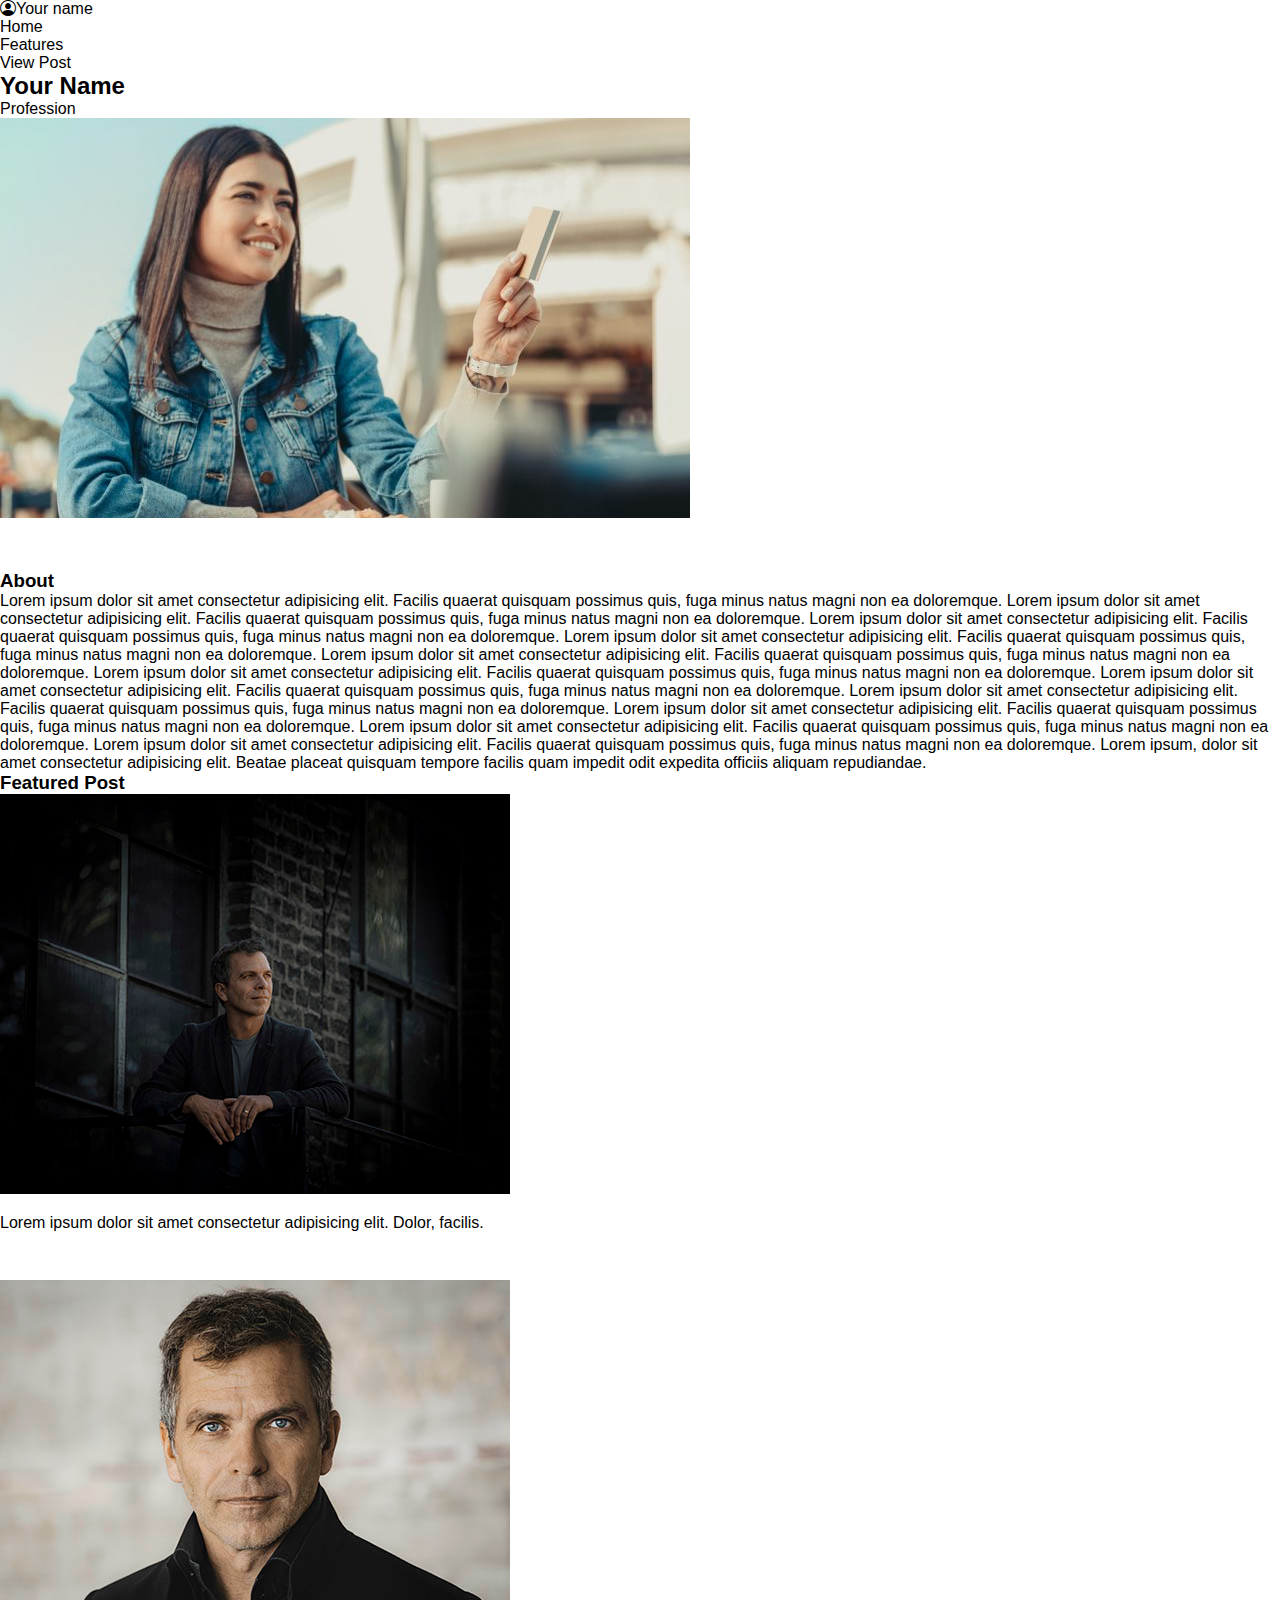
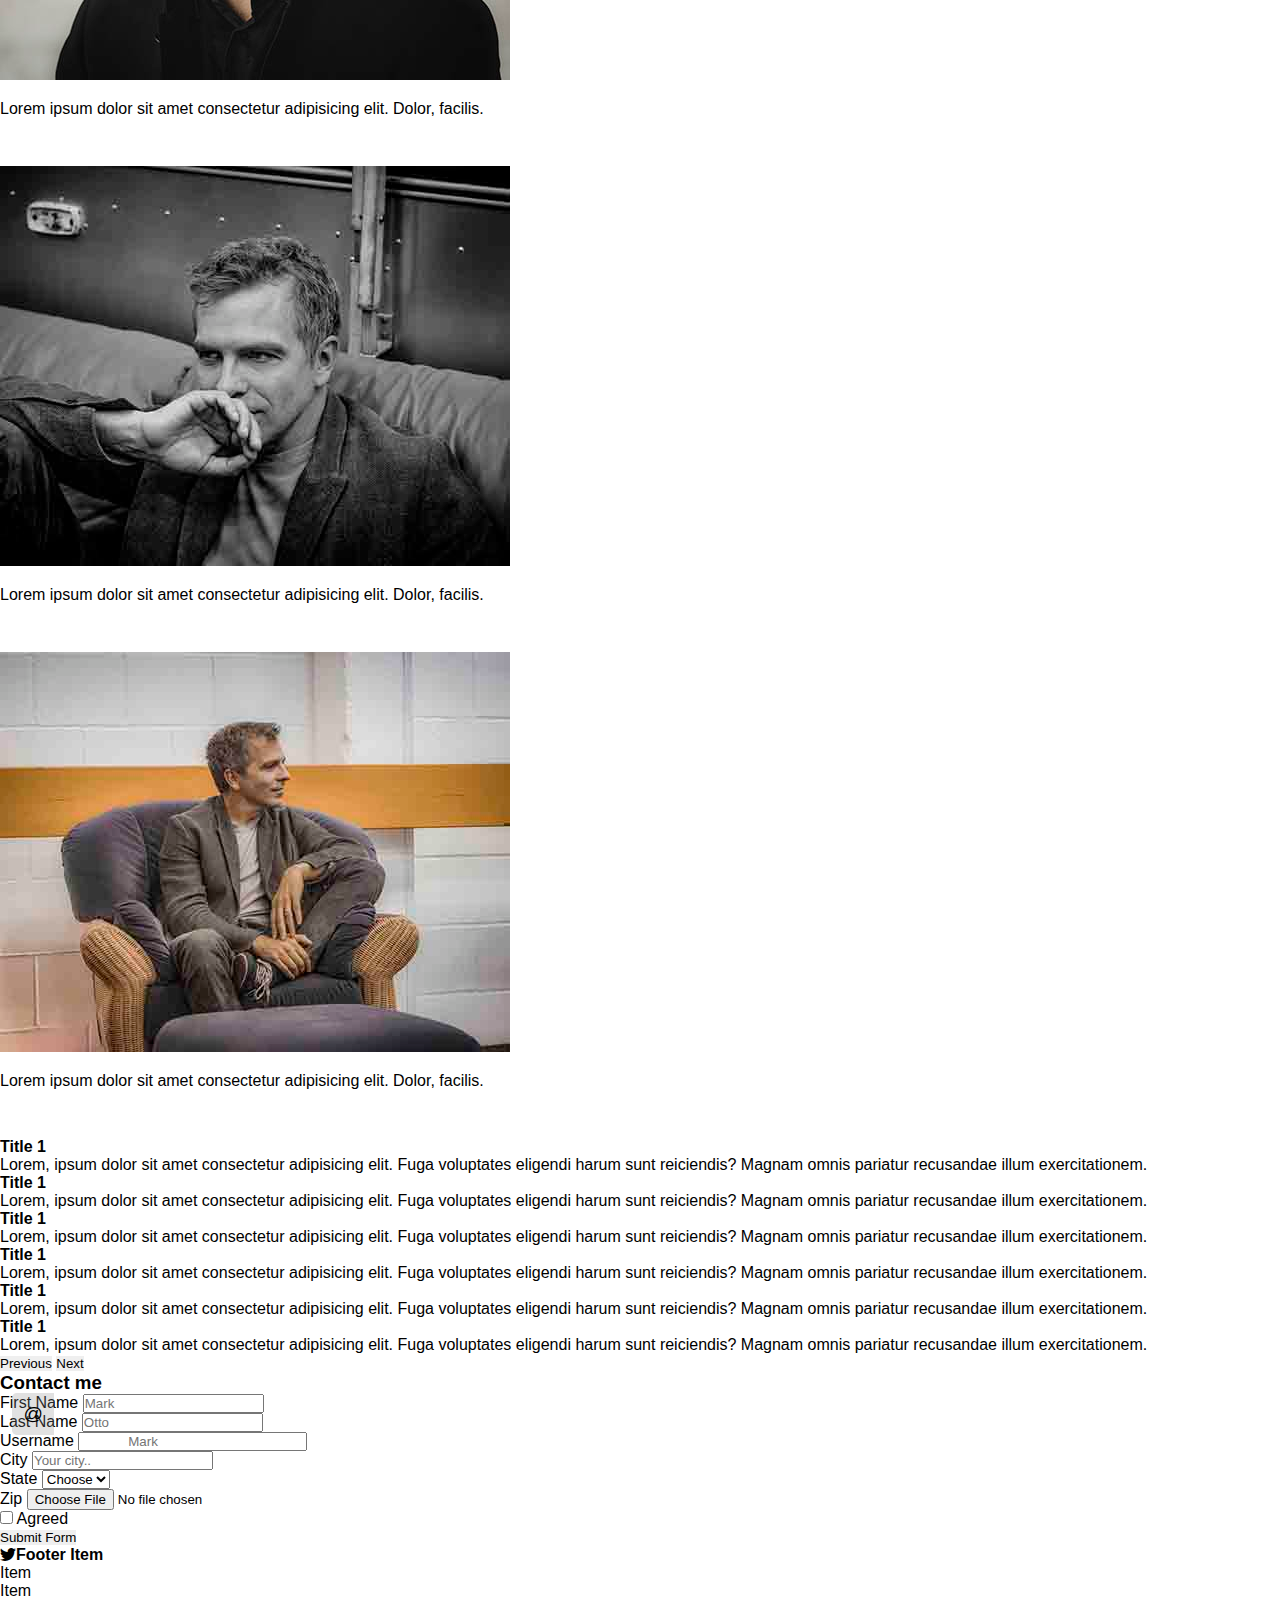
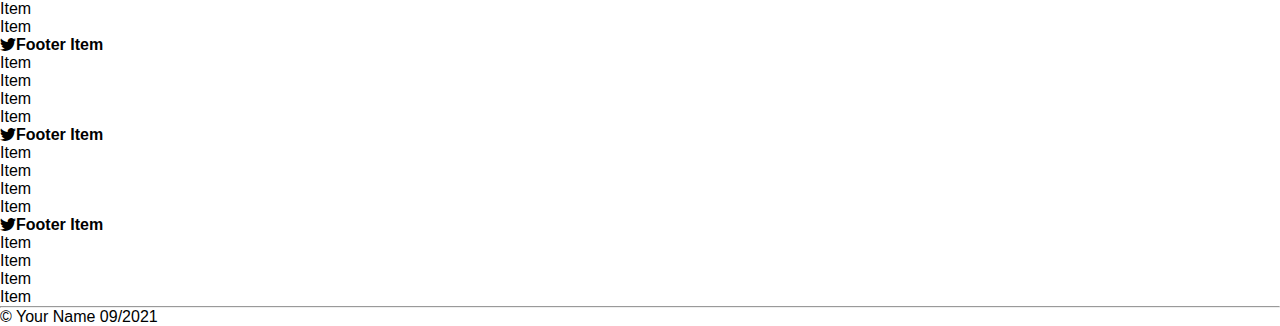
<file: index.html>
<!DOCTYPE html>
<html lang="en">

<head>
    <meta charset="UTF-8">
    <meta http-equiv="X-UA-Compatible" content="IE=edge">
    <meta name="viewport" content="width=device-width, initial-scale=1.0">
    <title>Bootstrap</title>
    <!-- BOOTSTRAP LINK CSS -->
    <!-- BOOTSTRAP ICON -->
    <link rel="stylesheet" href="https://cdn.jsdelivr.net/npm/bootstrap-icons@1.7.1/font/bootstrap-icons.css">
    <!-- BOOTSTRAP COMPONENT AND SETTINGS CSS -->
    <link href="https://cdn.jsdelivr.net/npm/bootstrap@5.1.3/dist/css/bootstrap.min.css" rel="stylesheet"
        integrity="sha384-1BmE4kWBq78iYhFldvKuhfTAU6auU8tT94WrHftjDbrCEXSU1oBoqyl2QvZ6jIW3" crossorigin="anonymous">
    <link rel="stylesheet" href="./css/style.css">
</head>

<body>
    <!----------------------------------------- HEADER SECTION ----------------------------------------->
    <div class="header">
        <nav class="navbar navbar-expand-lg navbar-light bg-light">
            <div class="container-fluid gx-4">
                <!-- ME -->
                <a class="navbar-brand" href="#"><i class="bi bi-person-circle me-2"></i>Your name</a>
                <!-- TOGGLE BUTTON WHEN RESPONSIVE -->
                <button class="navbar-toggler" type="button" data-bs-toggle="collapse"
                    data-bs-target="#navbarSupportedContent" aria-controls="navbarSupportedContent"
                    aria-expanded="false" aria-label="Toggle navigation">
                    <span class="navbar-toggler-icon"></span>
                </button>
                <!-- NAVIGATION -->
                <div class="collapse navbar-collapse" id="navbarSupportedContent">
                    <ul class="navbar-nav mb-2 mb-lg-0 ms-auto">
                        <li class="nav-item">
                            <a class="nav-link active" aria-current="page" href="./index.html">Home</a>
                        </li>
                        <li class="nav-item">
                            <a class="nav-link" href="./feature.html">Features</a>
                        </li>
                        <li class="nav-item">
                            <a class="nav-link" href="./viewpost.html">View Post</a>
                        </li>
                    </ul>
                </div>
            </div>
        </nav>
    </div>
    <!----------------------------------------- END HEADER SECTION ----------------------------------------->

    <!----------------------------------------- MAIN SECTION ----------------------------------------->
    <main class="main">
        <!----------------------------------------- ABOUT SECTION ----------------------------------------->
        <section class="about container mt-5 mb-5">
            <div class="row">
                <h2 class="about__header fw-500">Your Name</h2>
                <span class="about__profession fs-5 mb-3 text-secondary">Profession</span>
            </div>
            <div class="row">
                <div class="col-md-6">
                    <img src="./images/img1.jpeg" alt="About Image">
                </div>
                <div class="col-md-6">
                    <h3 class="mt-sm-3">About</h3>
                    <p class="about__discription pe-5 text-secondary">
                        Lorem ipsum dolor sit amet consectetur adipisicing elit. Facilis quaerat quisquam possimus quis, fuga minus natus magni non ea doloremque.
                        Lorem ipsum dolor sit amet consectetur adipisicing elit. Facilis quaerat quisquam possimus quis, fuga minus natus magni non ea doloremque.
                        Lorem ipsum dolor sit amet consectetur adipisicing elit. Facilis quaerat quisquam possimus quis, fuga minus natus magni non ea doloremque.
                        Lorem ipsum dolor sit amet consectetur adipisicing elit. Facilis quaerat quisquam possimus quis, fuga minus natus magni non ea doloremque.
                        Lorem ipsum dolor sit amet consectetur adipisicing elit. Facilis quaerat quisquam possimus quis, fuga minus natus magni non ea doloremque.
                        Lorem ipsum dolor sit amet consectetur adipisicing elit. Facilis quaerat quisquam possimus quis, fuga minus natus magni non ea doloremque.
                        Lorem ipsum dolor sit amet consectetur adipisicing elit. Facilis quaerat quisquam possimus quis, fuga minus natus magni non ea doloremque.
                        Lorem ipsum dolor sit amet consectetur adipisicing elit. Facilis quaerat quisquam possimus quis, fuga minus natus magni non ea doloremque.
                        Lorem ipsum dolor sit amet consectetur adipisicing elit. Facilis quaerat quisquam possimus quis, fuga minus natus magni non ea doloremque.
                        Lorem ipsum dolor sit amet consectetur adipisicing elit. Facilis quaerat quisquam possimus quis, fuga minus natus magni non ea doloremque.
                        Lorem ipsum dolor sit amet consectetur adipisicing elit. Facilis quaerat quisquam possimus quis, fuga minus natus magni non ea doloremque.
                        Lorem ipsum, dolor sit amet consectetur adipisicing elit. Beatae placeat quisquam tempore facilis quam impedit odit expedita officiis aliquam repudiandae.
                    </p>
                </div>
            </div>
        </section>
        <!----------------------------------------- END ABOUT SECTION ----------------------------------------->


        <!----------------------------------------- FEATURES SECTION ----------------------------------------->
        <section class="feature container mb-5">
            <h3 class="feature__title">Featured Post</h3>
            <div class="row">
                <div class="col-md mb-sm-5"><img class="rounded-2" src="./images/img2.jpeg" alt=""><span class="text-secondary feature__desc">Lorem ipsum dolor sit amet consectetur adipisicing elit. Dolor, facilis.</span></div>
                <div class="col-md mb-sm-5"><img class="rounded-2" src="./images/img3.jpeg" alt=""><span class="text-secondary feature__desc">Lorem ipsum dolor sit amet consectetur adipisicing elit. Dolor, facilis.</span></div>
                <div class="col-md mb-sm-5"><img class="rounded-2" src="./images/img5.jpeg" alt=""><span class="text-secondary feature__desc">Lorem ipsum dolor sit amet consectetur adipisicing elit. Dolor, facilis.</span></div>
                <div class="col-md mb-sm-5"><img class="rounded-2" src="./images/img6.jpeg" alt=""><span class="text-secondary feature__desc">Lorem ipsum dolor sit amet consectetur adipisicing elit. Dolor, facilis.</span></div>
            </div>
        </section>
        <!----------------------------------------- END FEATURES SECTION ----------------------------------------->
        

        <!----------------------------------------- ARTICLES SECTION ----------------------------------------->
        <section class="article container mb-5">
            <div id="carouselExampleControls" class="carousel slide" data-bs-ride="carousel">
                <div class="carousel-inner">
                  <div class="carousel-item active">
                        <div class="row">
                            <div class="col-md-6">
                                <h4 class="article__title">Title 1</h4>
                                <p class="article__desc">Lorem, ipsum dolor sit amet consectetur adipisicing elit. Fuga voluptates eligendi harum sunt reiciendis? Magnam omnis pariatur recusandae illum exercitationem.</p>
                            </div>
                            <div class="col-md-6">
                                <h4 class="article__title">Title 1</h4>
                                <p class="article__desc">Lorem, ipsum dolor sit amet consectetur adipisicing elit. Fuga voluptates eligendi harum sunt reiciendis? Magnam omnis pariatur recusandae illum exercitationem.</p>
                            </div>
                        </div>
                  </div>
                  <div class="carousel-item">
                    <div class="row">
                        <div class="col-md-6">
                            <h4 class="article__title">Title 1</h4>
                            <p class="article__desc">Lorem, ipsum dolor sit amet consectetur adipisicing elit. Fuga voluptates eligendi harum sunt reiciendis? Magnam omnis pariatur recusandae illum exercitationem.</p>
                        </div>
                        <div class="col-md-6">
                            <h4 class="article__title">Title 1</h4>
                            <p class="article__desc">Lorem, ipsum dolor sit amet consectetur adipisicing elit. Fuga voluptates eligendi harum sunt reiciendis? Magnam omnis pariatur recusandae illum exercitationem.</p>
                        </div>
                    </div>
              </div>
              <div class="carousel-item">
                <div class="row">
                    <div class="col-md-6">
                        <h4 class="article__title">Title 1</h4>
                        <p class="article__desc">Lorem, ipsum dolor sit amet consectetur adipisicing elit. Fuga voluptates eligendi harum sunt reiciendis? Magnam omnis pariatur recusandae illum exercitationem.</p>
                    </div>
                    <div class="col-md-6">
                        <h4 class="article__title">Title 1</h4>
                        <p class="article__desc">Lorem, ipsum dolor sit amet consectetur adipisicing elit. Fuga voluptates eligendi harum sunt reiciendis? Magnam omnis pariatur recusandae illum exercitationem.</p>
                    </div>
                </div>
          </div>
                </div>
                <button class="carousel-control-prev" type="button" data-bs-target="#carouselExampleControls" data-bs-slide="prev">
                  <span class="carousel-control-prev-icon" aria-hidden="true"></span>
                  <span class="visually-hidden">Previous</span>
                </button>
                <button class="carousel-control-next" type="button" data-bs-target="#carouselExampleControls" data-bs-slide="next">
                  <span class="carousel-control-next-icon" aria-hidden="true"></span>
                  <span class="visually-hidden">Next</span>
                </button>
              </div>
        </section>
        <!----------------------------------------- END ARTICLES SECTION ----------------------------------------->


        <!----------------------------------------- CONTACT SECTION ----------------------------------------->
        <section class="contact container mb-5">
            <h3 class="contact__title mb-4">Contact me</h3>
            <form class="row">
                <div class="col-md-4">
                    <label class="mb-3 fw-500" for="">First Name</label>
                    <input class="rounded-2 border-1 border_secondary d-block w-100 mb-3 p-2" type="text" name="first-name" id="" placeholder="Mark">
                </div>
                <div class="col-md-4">
                    <label class="mb-3 fw-500" for="">Last Name</label>
                    <input class="rounded-2 border-1 border_secondary d-block w-100 mb-3 p-2" type="text" name="last-name" id="" placeholder="Otto">
                </div>
                <div class="col-md-4 contact__input-user-name">
                    <label class="mb-3 fw-500" for="">Username</label>
                    <input class="rounded-2 border-1 border_secondary d-block w-100 mb-3 p-2" type="text" name="user-name" id="" placeholder="Mark">
                </div>
                <div class="col-md-7">
                    <label class="mb-3 fw-500" for="">City</label>
                    <input class="rounded-2 border-1 border_secondary d-block w-100 mb-3 p-2" type="text" name="city-name" id="" placeholder="Your city..">
                </div>
                <div class="col-md-3">
                    <label class="mb-3 fw-500" for="">State</label>
                    <select class="d-block w-100 p-2 mb-3" name="choose-state" id="">
                        <option value="state">Choose</option>
                        <option value="state">State</option>
                        <option value="state">State</option>
                        <option value="state">State</option>
                        <option value="state">State</option>
                    </select>
                </div>
                <div class="col-md-2">
                    <label class="mb-3 fw-500" for="">Zip</label>
                    <input class="rounded-2 border-1 border_secondary d-block w-100 mb-3" type="file" name="zip" id="">
                </div>
                <div class="col-md-12 d-flex align-items-center mb-3">
                    <input type="checkbox" name="agree-term" id="contact__input-check-term">
                    <label class="ms-3 fw-500" for="agree-term">Agreed</label>
                </div>
                <div class="contact__submit">
                    <button class="contact__submit-btn w-auto p-2 rounded-2 text-white bg-primary">Submit Form</button>
                </div>
            </form>
        </section>
        <!----------------------------------------- END CONTACT SECTION ----------------------------------------->

    </main>
    <!----------------------------------------- END MAIN SECTION ----------------------------------------->


    <!----------------------------------------- FOOTER SECTION ----------------------------------------->
    <footer class="footer container-fluid bg-light">
        <div class="container">
            <div class="row pt-5 pb-3">
                <div class="col-md">
                    <h4><i class="bi bi-twitter me-2"></i>Footer Item</h4>
                    <ul class="p-0">
                        <li><a class="text-primary" href="">Item</a></li>
                        <li><a class="text-primary" href="">Item</a></li>
                        <li><a class="text-primary" href="">Item</a></li>
                        <li><a class="text-primary" href="">Item</a></li>
                    </ul>
                </div>
                <div class="col-md">
                    <h4><i class="bi bi-twitter me-2"></i>Footer Item</h4>
                    <ul class="p-0">
                        <li><a class="text-primary" href="">Item</a></li>
                        <li><a class="text-primary" href="">Item</a></li>
                        <li><a class="text-primary" href="">Item</a></li>
                        <li><a class="text-primary" href="">Item</a></li>
                    </ul>
                </div>
                <div class="col-md">
                    <h4><i class="bi bi-twitter me-2"></i>Footer Item</h4>
                    <ul class="p-0">
                        <li><a class="text-primary" href="">Item</a></li>
                        <li><a class="text-primary" href="">Item</a></li>
                        <li><a class="text-primary" href="">Item</a></li>
                        <li><a class="text-primary" href="">Item</a></li>
                    </ul>
                </div>
                <div class="col-md">
                    <h4><i class="bi bi-twitter me-2"></i>Footer Item</h4>
                    <ul class="p-0">
                        <li><a class="text-primary" href="">Item</a></li>
                        <li><a class="text-primary" href="">Item</a></li>
                        <li><a class="text-primary" href="">Item</a></li>
                        <li><a class="text-primary" href="">Item</a></li>
                    </ul>
                </div>
            </div>
            <div class="row pt-2 pb-5">
                <hr>
                <span class="text-center text-secondary">&copy; Your Name 09/2021</span>
            </div>
        </div>
    </footer>
    <!----------------------------------------- END FOOTER SECTION ----------------------------------------->

     
    <!-- BOOTSTRAP LINK JS -->
    <script src="https://cdn.jsdelivr.net/npm/bootstrap@5.1.3/dist/js/bootstrap.bundle.min.js"
        integrity="sha384-ka7Sk0Gln4gmtz2MlQnikT1wXgYsOg+OMhuP+IlRH9sENBO0LRn5q+8nbTov4+1p"
        crossorigin="anonymous"></script>
</body>

</html>
</file>
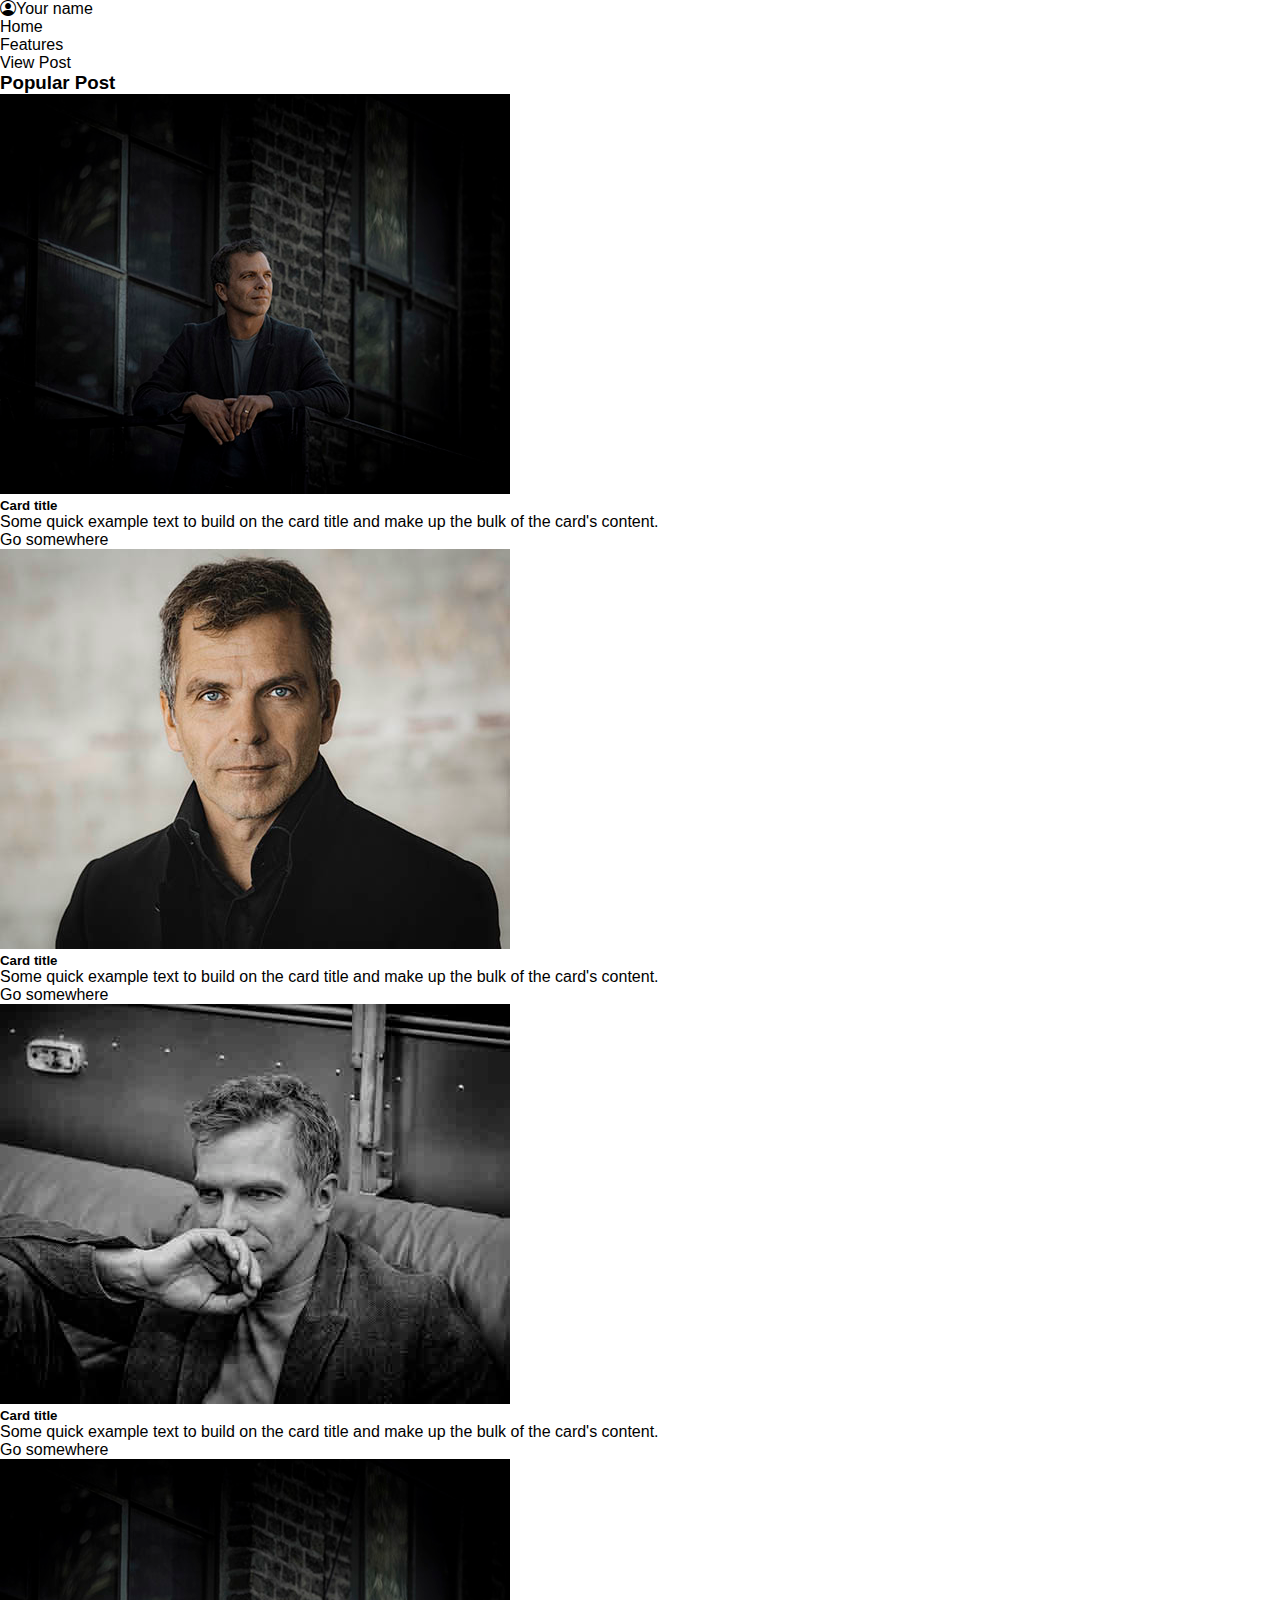
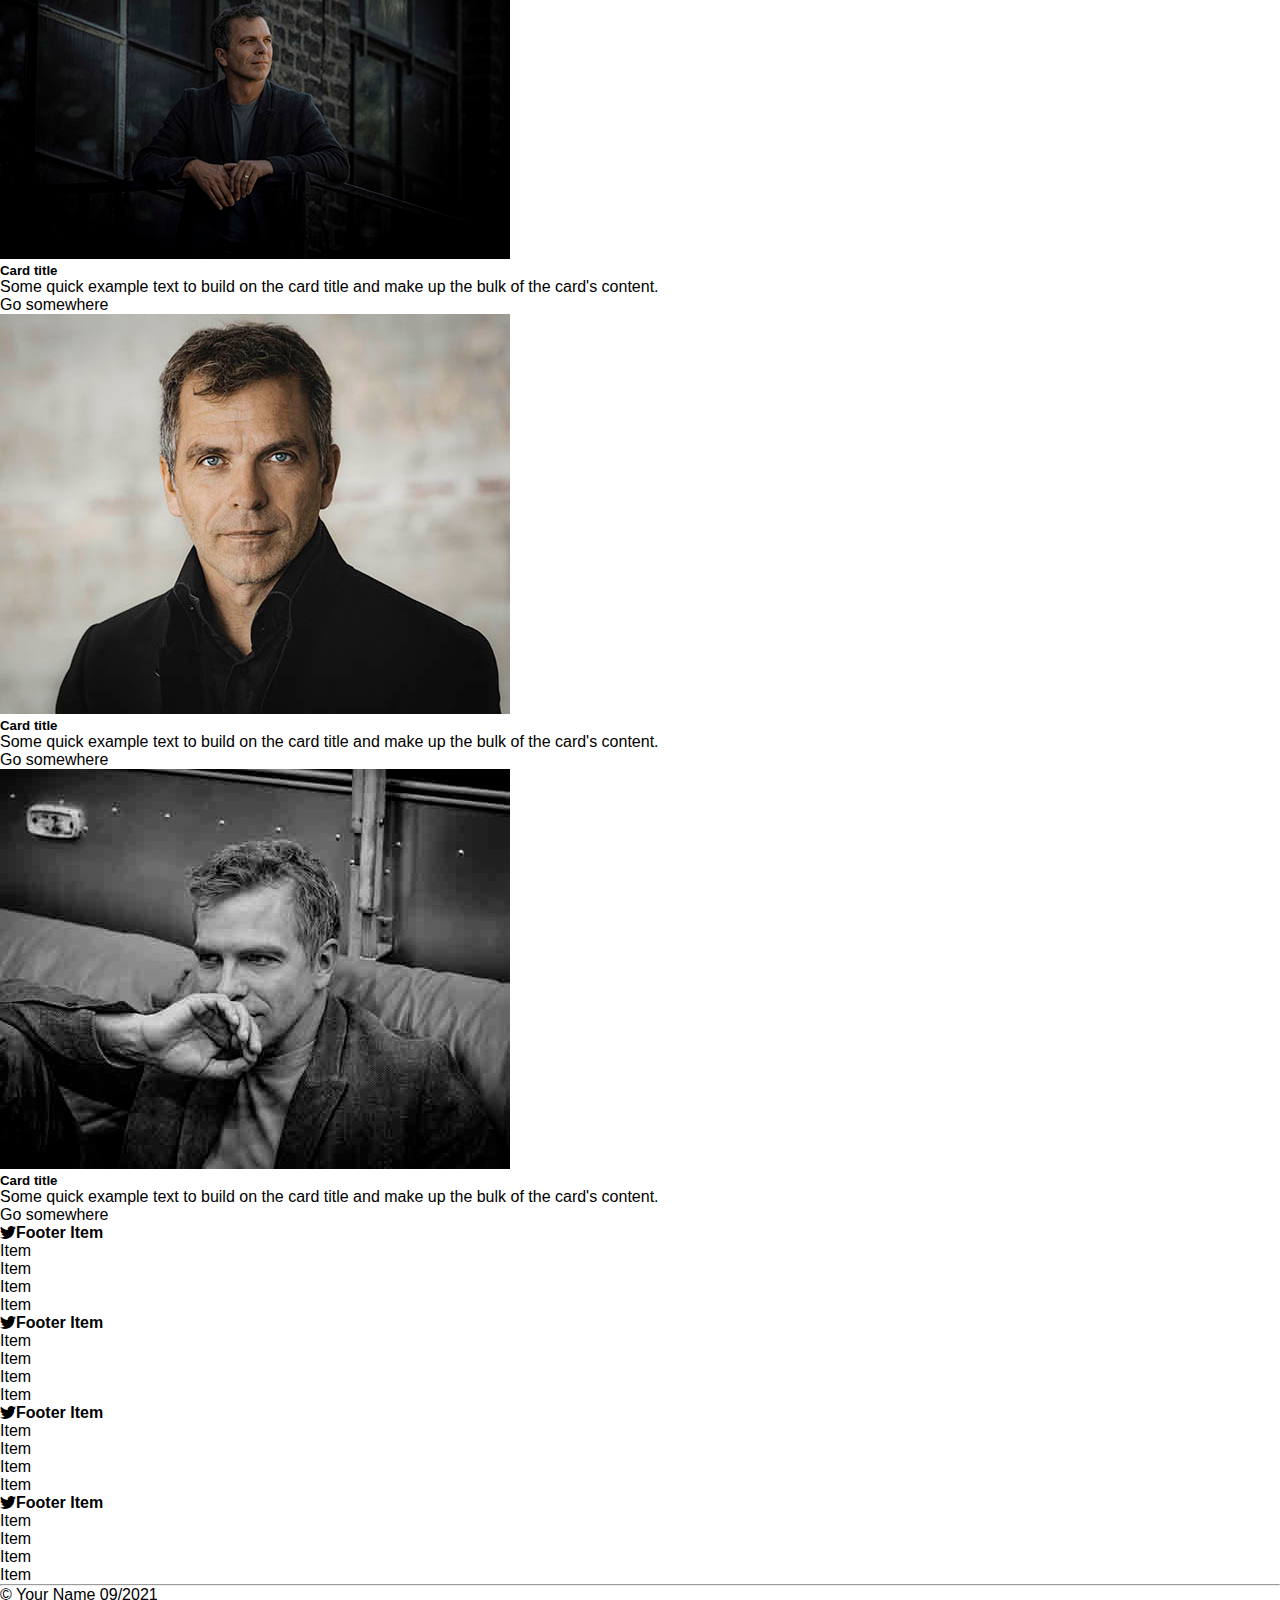
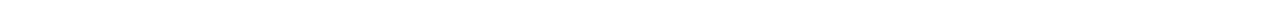
<file: feature.html>
<!DOCTYPE html>
<html lang="en">

<head>
    <meta charset="UTF-8">
    <meta http-equiv="X-UA-Compatible" content="IE=edge">
    <meta name="viewport" content="width=device-width, initial-scale=1.0">
    <title>Bootstrap</title>
    <!-- BOOTSTRAP LINK CSS -->
    <!-- BOOTSTRAP ICON -->
    <link rel="stylesheet" href="https://cdn.jsdelivr.net/npm/bootstrap-icons@1.7.1/font/bootstrap-icons.css">
    <!-- BOOTSTRAP COMPONENT AND SETTINGS CSS -->
    <link href="https://cdn.jsdelivr.net/npm/bootstrap@5.1.3/dist/css/bootstrap.min.css" rel="stylesheet"
        integrity="sha384-1BmE4kWBq78iYhFldvKuhfTAU6auU8tT94WrHftjDbrCEXSU1oBoqyl2QvZ6jIW3" crossorigin="anonymous">
    <link rel="stylesheet" href="./css/style.css">
</head>

<body>
    <!----------------------------------------- HEADER SECTION ----------------------------------------->
    <div class="header">
        <nav class="navbar navbar-expand-lg navbar-light bg-light">
            <div class="container-fluid gx-4">
                <!-- ME -->
                <a class="navbar-brand" href="#"><i class="bi bi-person-circle me-2"></i>Your name</a>
                <!-- TOGGLE BUTTON WHEN RESPONSIVE -->
                <button class="navbar-toggler" type="button" data-bs-toggle="collapse"
                    data-bs-target="#navbarSupportedContent" aria-controls="navbarSupportedContent"
                    aria-expanded="false" aria-label="Toggle navigation">
                    <span class="navbar-toggler-icon"></span>
                </button>
                <!-- NAVIGATION -->
                <div class="collapse navbar-collapse" id="navbarSupportedContent">
                    <ul class="navbar-nav mb-2 mb-lg-0 ms-auto">
                        <li class="nav-item">
                            <a class="nav-link active" aria-current="page" href="./index.html">Home</a>
                        </li>
                        <li class="nav-item">
                            <a class="nav-link" href="./feature.html">Features</a>
                        </li>
                        <li class="nav-item">
                            <a class="nav-link" href="./viewpost.html">View Post</a>
                        </li>
                    </ul>
                </div>
            </div>
        </nav>
    </div>
    <!----------------------------------------- END HEADER SECTION ----------------------------------------->

    <!----------------------------------------- MAIN SECTION ----------------------------------------->
    <main class="main">

        <!----------------------------------------- FEATURES SECTION ----------------------------------------->
        <section class="feature container mb-5 mt-5">
            <h3 class="feature__title">Popular Post</h3>
            <div class="row">
                <div class="col-sm-12 col-md-4 col-6 mb-3">
                    <div class="card border-0" style="width: 100%;">
                        <img src="./images/img2.jpeg" class="card-img-top" alt="...">
                        <div class="card-body border border-1 border-gray">
                            <h5 class="card-title">Card title</h5>
                            <p class="card-text">Some quick example text to build on the card title and make up the bulk
                                of the card's content.</p>
                            <a href="#" class="btn btn-primary">Go somewhere</a>
                        </div>
                    </div>
                </div>
                <div class="col-sm-12 col-md-4 col-6 mb-3">
                    <div class="card border-0" style="width: 100%;">
                        <img src="./images/img3.jpeg" class="card-img-top" alt="...">
                        <div class="card-body border border-1 border-gray">
                            <h5 class="card-title">Card title</h5>
                            <p class="card-text">Some quick example text to build on the card title and make up the bulk
                                of the card's content.</p>
                            <a href="#" class="btn btn-primary">Go somewhere</a>
                        </div>
                    </div>
                </div>
                <div class="col-sm-12 col-md-4 col-6 mb-3">
                    <div class="card border-0" style="width: 100%;">
                        <img src="./images/img5.jpeg" class="card-img-top" alt="...">
                        <div class="card-body border border-1 border-gray">
                            <h5 class="card-title">Card title</h5>
                            <p class="card-text">Some quick example text to build on the card title and make up the bulk
                                of the card's content.</p>
                            <a href="#" class="btn btn-primary">Go somewhere</a>
                        </div>
                    </div>
                </div>
                <div class="col-sm-12 col-md-4 col-6 mb-3">
                    <div class="card border-0" style="width: 100%;">
                        <img src="./images/img2.jpeg" class="card-img-top" alt="...">
                        <div class="card-body border border-1 border-gray">
                            <h5 class="card-title">Card title</h5>
                            <p class="card-text">Some quick example text to build on the card title and make up the bulk
                                of the card's content.</p>
                            <a href="#" class="btn btn-primary">Go somewhere</a>
                        </div>
                    </div>
                </div>
                <div class="col-sm-12 col-md-4 col-6 mb-3">
                    <div class="card border-0" style="width: 100%;">
                        <img src="./images/img3.jpeg" class="card-img-top" alt="...">
                        <div class="card-body border border-1 border-gray">
                            <h5 class="card-title">Card title</h5>
                            <p class="card-text">Some quick example text to build on the card title and make up the bulk
                                of the card's content.</p>
                            <a href="#" class="btn btn-primary">Go somewhere</a>
                        </div>
                    </div>
                </div>
                <div class="col-sm-12 col-md-4 col-6 mb-3">
                    <div class="card border-0" style="width: 100%;">
                        <img src="./images/img5.jpeg" class="card-img-top" alt="...">
                        <div class="card-body border border-1 border-gray">
                            <h5 class="card-title">Card title</h5>
                            <p class="card-text">Some quick example text to build on the card title and make up the bulk
                                of the card's content.</p>
                            <a href="#" class="btn btn-primary">Go somewhere</a>
                        </div>
                    </div>
                </div>
            </div>
        </section>
        <!----------------------------------------- END FEATURES SECTION ----------------------------------------->
    </main>
    <!----------------------------------------- END MAIN SECTION ----------------------------------------->


    <!----------------------------------------- FOOTER SECTION ----------------------------------------->
    <footer class="footer container-fluid bg-light">
        <div class="container">
            <div class="row pt-5 pb-3">
                <div class="col-md">
                    <h4><i class="bi bi-twitter me-2"></i>Footer Item</h4>
                    <ul class="p-0">
                        <li><a class="text-primary" href="">Item</a></li>
                        <li><a class="text-primary" href="">Item</a></li>
                        <li><a class="text-primary" href="">Item</a></li>
                        <li><a class="text-primary" href="">Item</a></li>
                    </ul>
                </div>
                <div class="col-md">
                    <h4><i class="bi bi-twitter me-2"></i>Footer Item</h4>
                    <ul class="p-0">
                        <li><a class="text-primary" href="">Item</a></li>
                        <li><a class="text-primary" href="">Item</a></li>
                        <li><a class="text-primary" href="">Item</a></li>
                        <li><a class="text-primary" href="">Item</a></li>
                    </ul>
                </div>
                <div class="col-md">
                    <h4><i class="bi bi-twitter me-2"></i>Footer Item</h4>
                    <ul class="p-0">
                        <li><a class="text-primary" href="">Item</a></li>
                        <li><a class="text-primary" href="">Item</a></li>
                        <li><a class="text-primary" href="">Item</a></li>
                        <li><a class="text-primary" href="">Item</a></li>
                    </ul>
                </div>
                <div class="col-md">
                    <h4><i class="bi bi-twitter me-2"></i>Footer Item</h4>
                    <ul class="p-0">
                        <li><a class="text-primary" href="">Item</a></li>
                        <li><a class="text-primary" href="">Item</a></li>
                        <li><a class="text-primary" href="">Item</a></li>
                        <li><a class="text-primary" href="">Item</a></li>
                    </ul>
                </div>
            </div>
            <div class="row pt-2 pb-5">
                <hr>
                <span class="text-center text-secondary">&copy; Your Name 09/2021</span>
            </div>
        </div>
    </footer>
    <!----------------------------------------- END FOOTER SECTION ----------------------------------------->


    <!-- BOOTSTRAP LINK JS -->
    <script src="https://cdn.jsdelivr.net/npm/bootstrap@5.1.3/dist/js/bootstrap.bundle.min.js"
        integrity="sha384-ka7Sk0Gln4gmtz2MlQnikT1wXgYsOg+OMhuP+IlRH9sENBO0LRn5q+8nbTov4+1p"
        crossorigin="anonymous"></script>
</body>

</html>
</file>
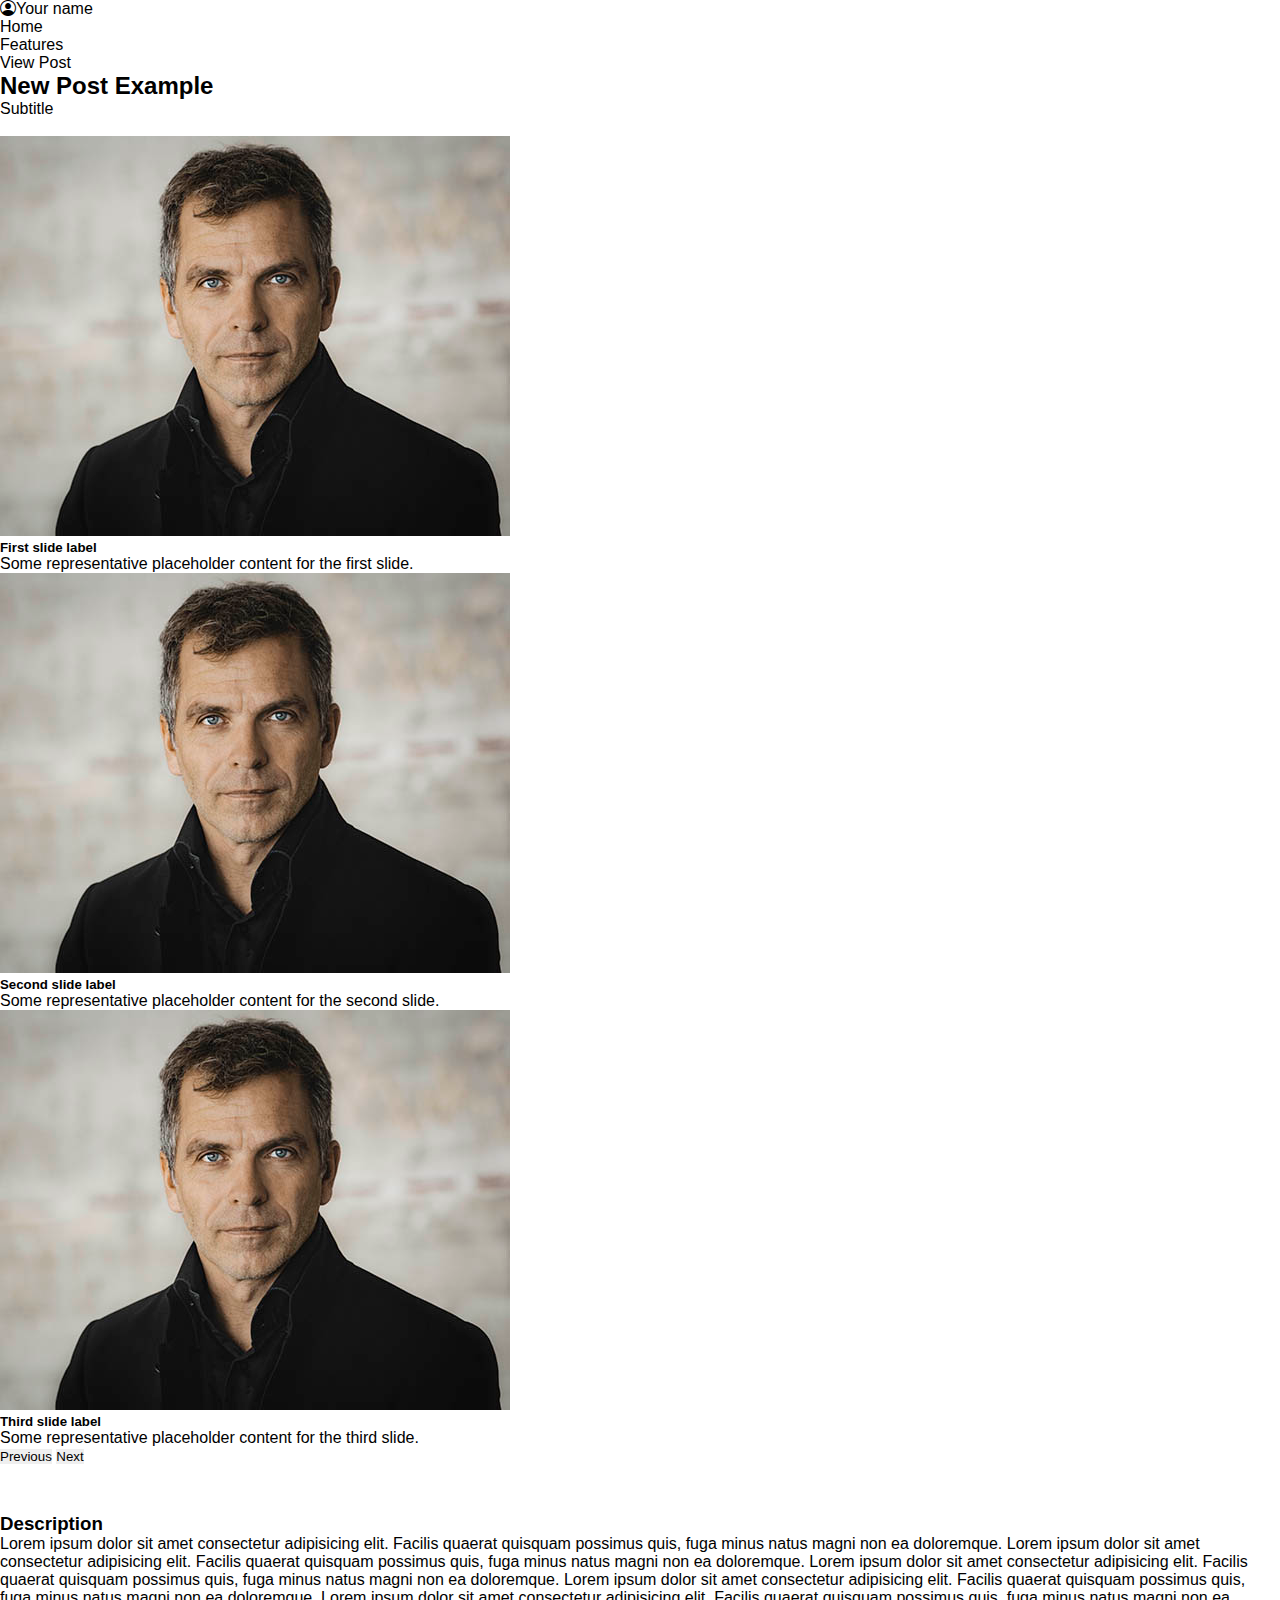
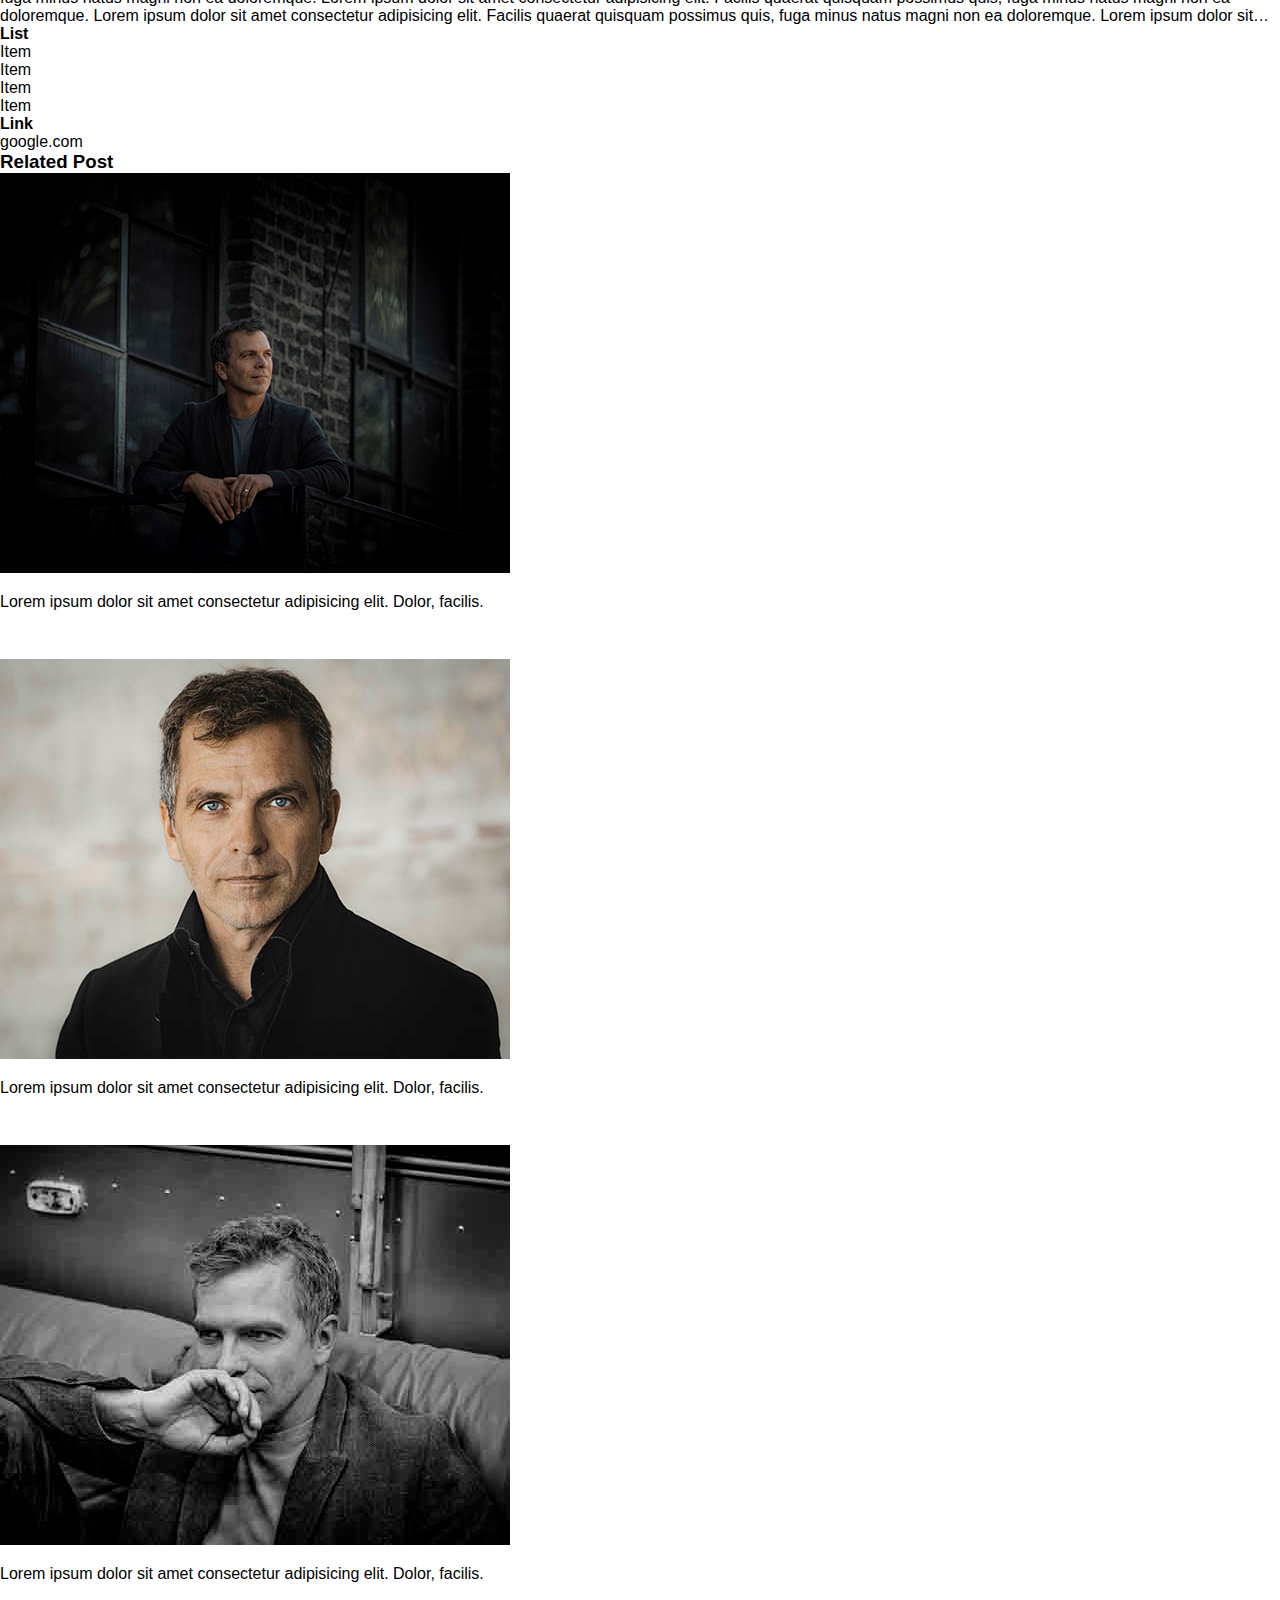
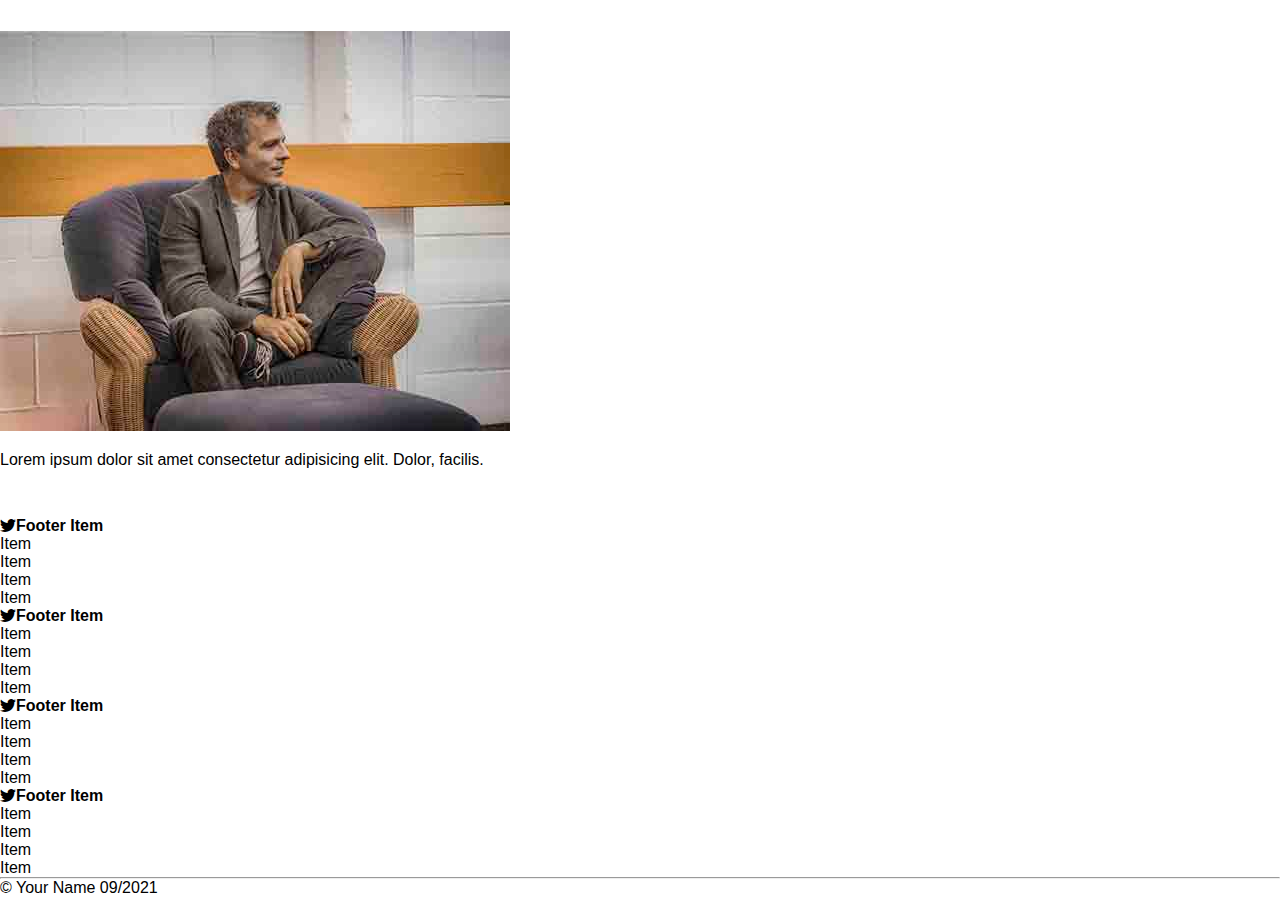
<file: viewpost.html>
<!DOCTYPE html>
<html lang="en">

<head>
    <meta charset="UTF-8">
    <meta http-equiv="X-UA-Compatible" content="IE=edge">
    <meta name="viewport" content="width=device-width, initial-scale=1.0">
    <title>Bootstrap</title>
    <!-- BOOTSTRAP LINK CSS -->
    <!-- BOOTSTRAP ICON -->
    <link rel="stylesheet" href="https://cdn.jsdelivr.net/npm/bootstrap-icons@1.7.1/font/bootstrap-icons.css">
    <!-- BOOTSTRAP COMPONENT AND SETTINGS CSS -->
    <link href="https://cdn.jsdelivr.net/npm/bootstrap@5.1.3/dist/css/bootstrap.min.css" rel="stylesheet"
        integrity="sha384-1BmE4kWBq78iYhFldvKuhfTAU6auU8tT94WrHftjDbrCEXSU1oBoqyl2QvZ6jIW3" crossorigin="anonymous">
    <link rel="stylesheet" href="./css/style.css">
</head>

<body>
    <!----------------------------------------- HEADER SECTION ----------------------------------------->
    <div class="header">
        <nav class="navbar navbar-expand-lg navbar-light bg-light">
            <div class="container-fluid gx-4">
                <!-- ME -->
                <a class="navbar-brand" href="#"><i class="bi bi-person-circle me-2"></i>Your name</a>
                <!-- TOGGLE BUTTON WHEN RESPONSIVE -->
                <button class="navbar-toggler" type="button" data-bs-toggle="collapse"
                    data-bs-target="#navbarSupportedContent" aria-controls="navbarSupportedContent"
                    aria-expanded="false" aria-label="Toggle navigation">
                    <span class="navbar-toggler-icon"></span>
                </button>
                <!-- NAVIGATION -->
                <div class="collapse navbar-collapse" id="navbarSupportedContent">
                    <ul class="navbar-nav mb-2 mb-lg-0 ms-auto">
                        <li class="nav-item">
                            <a class="nav-link active" aria-current="page" href="./index.html">Home</a>
                        </li>
                        <li class="nav-item">
                            <a class="nav-link" href="./feature.html">Features</a>
                        </li>
                        <li class="nav-item">
                            <a class="nav-link" href="./viewpost.html">View Post</a>
                        </li>
                    </ul>
                </div>
            </div>
        </nav>
    </div>
    <!----------------------------------------- END HEADER SECTION ----------------------------------------->

    <!----------------------------------------- MAIN SECTION ----------------------------------------->
    <main class="main">
        <!----------------------------------------- ABOUT SECTION ----------------------------------------->
        <section class="about container mt-5 mb-5">
            <div class="row">
                <h2 class="about__header fw-500 d-flex align-items-center"><span class="bg-success me-2 py-2 px-3 rounded-2 d-inline-block fs-3 text-white">New</span> Post Example</h2>
                <span class="about__profession fs-5 mb-3 text-secondary">Subtitle</span>
            </div>
            <div class="row">
                <div class="col-md-6">
                    <div id="carouselExampleCaptions" class="carousel slide" data-bs-ride="carousel">
                        <div class="carousel-indicators">
                          <button type="button" data-bs-target="#carouselExampleCaptions" data-bs-slide-to="0" class="active" aria-current="true" aria-label="Slide 1"></button>
                          <button type="button" data-bs-target="#carouselExampleCaptions" data-bs-slide-to="1" aria-label="Slide 2"></button>
                          <button type="button" data-bs-target="#carouselExampleCaptions" data-bs-slide-to="2" aria-label="Slide 3"></button>
                        </div>
                        <div class="carousel-inner">
                          <div class="carousel-item active">
                            <img src="./images/img3.jpeg" class="d-block w-100" alt="...">
                            <div class="carousel-caption d-none d-md-block">
                              <h5>First slide label</h5>
                              <p>Some representative placeholder content for the first slide.</p>
                            </div>
                          </div>
                          <div class="carousel-item">
                            <img src="./images/img3.jpeg" class="d-block w-100" alt="...">
                            <div class="carousel-caption d-none d-md-block">
                              <h5>Second slide label</h5>
                              <p>Some representative placeholder content for the second slide.</p>
                            </div>
                          </div>
                          <div class="carousel-item">
                            <img src="./images/img3.jpeg" class="d-block w-100" alt="...">
                            <div class="carousel-caption d-none d-md-block">
                              <h5>Third slide label</h5>
                              <p>Some representative placeholder content for the third slide.</p>
                            </div>
                          </div>
                        </div>
                        <button class="carousel-control-prev" type="button" data-bs-target="#carouselExampleCaptions" data-bs-slide="prev">
                          <span class="carousel-control-prev-icon" aria-hidden="true"></span>
                          <span class="visually-hidden">Previous</span>
                        </button>
                        <button class="carousel-control-next" type="button" data-bs-target="#carouselExampleCaptions" data-bs-slide="next">
                          <span class="carousel-control-next-icon" aria-hidden="true"></span>
                          <span class="visually-hidden">Next</span>
                        </button>
                      </div>
                </div>
                <div class="col-md-6">
                    <h3 class="mt-sm-3">Description</h3>
                    <p class="about__discription pe-5 text-secondary" style="-webkit-line-clamp: 5;">
                        Lorem ipsum dolor sit amet consectetur adipisicing elit. Facilis quaerat quisquam possimus quis, fuga minus natus magni non ea doloremque.
                        Lorem ipsum dolor sit amet consectetur adipisicing elit. Facilis quaerat quisquam possimus quis, fuga minus natus magni non ea doloremque.
                        Lorem ipsum dolor sit amet consectetur adipisicing elit. Facilis quaerat quisquam possimus quis, fuga minus natus magni non ea doloremque.
                        Lorem ipsum dolor sit amet consectetur adipisicing elit. Facilis quaerat quisquam possimus quis, fuga minus natus magni non ea doloremque.
                        Lorem ipsum dolor sit amet consectetur adipisicing elit. Facilis quaerat quisquam possimus quis, fuga minus natus magni non ea doloremque.
                        Lorem ipsum dolor sit amet consectetur adipisicing elit. Facilis quaerat quisquam possimus quis, fuga minus natus magni non ea doloremque.
                        Lorem ipsum dolor sit amet consectetur adipisicing elit. Facilis quaerat quisquam possimus quis, fuga minus natus magni non ea doloremque.
                        Lorem ipsum dolor sit amet consectetur adipisicing elit. Facilis quaerat quisquam possimus quis, fuga minus natus magni non ea doloremque.
                        Lorem ipsum dolor sit amet consectetur adipisicing elit. Facilis quaerat quisquam possimus quis, fuga minus natus magni non ea doloremque.
                        Lorem ipsum dolor sit amet consectetur adipisicing elit. Facilis quaerat quisquam possimus quis, fuga minus natus magni non ea doloremque.
                        Lorem ipsum dolor sit amet consectetur adipisicing elit. Facilis quaerat quisquam possimus quis, fuga minus natus magni non ea doloremque.
                        Lorem ipsum, dolor sit amet consectetur adipisicing elit. Beatae placeat quisquam tempore facilis quam impedit odit expedita officiis aliquam repudiandae.
                    </p>
                    <h4>List</h4>
                    <ul>
                        <li style="list-style-type: disc;">Item</li>
                        <li style="list-style-type: disc;">Item</li>
                        <li style="list-style-type: disc;">Item</li>
                        <li style="list-style-type: disc;">Item</li>
                    </ul>
                    <h4>Link</h4>
                    <a class="text-primary text-decoration-underline" href="google.com">google.com</a>
                </div>
            </div>
        </section>
        <!----------------------------------------- END ABOUT SECTION ----------------------------------------->


        <!----------------------------------------- FEATURES SECTION ----------------------------------------->
        <section class="feature container mb-5">
            <h3 class="feature__title">Related Post</h3>
            <div class="row">
                <div class="col-md mb-sm-5"><img class="rounded-2" src="./images/img2.jpeg" alt=""><span class="text-secondary feature__desc">Lorem ipsum dolor sit amet consectetur adipisicing elit. Dolor, facilis.</span></div>
                <div class="col-md mb-sm-5"><img class="rounded-2" src="./images/img3.jpeg" alt=""><span class="text-secondary feature__desc">Lorem ipsum dolor sit amet consectetur adipisicing elit. Dolor, facilis.</span></div>
                <div class="col-md mb-sm-5"><img class="rounded-2" src="./images/img5.jpeg" alt=""><span class="text-secondary feature__desc">Lorem ipsum dolor sit amet consectetur adipisicing elit. Dolor, facilis.</span></div>
                <div class="col-md mb-sm-5"><img class="rounded-2" src="./images/img6.jpeg" alt=""><span class="text-secondary feature__desc">Lorem ipsum dolor sit amet consectetur adipisicing elit. Dolor, facilis.</span></div>
            </div>
        </section>
        <!----------------------------------------- END FEATURES SECTION ----------------------------------------->
        

    </main>
    <!----------------------------------------- END MAIN SECTION ----------------------------------------->


    <!----------------------------------------- FOOTER SECTION ----------------------------------------->
    <footer class="footer container-fluid bg-light">
        <div class="container">
            <div class="row pt-5 pb-3">
                <div class="col-md">
                    <h4><i class="bi bi-twitter me-2"></i>Footer Item</h4>
                    <ul class="p-0">
                        <li><a class="text-primary" href="">Item</a></li>
                        <li><a class="text-primary" href="">Item</a></li>
                        <li><a class="text-primary" href="">Item</a></li>
                        <li><a class="text-primary" href="">Item</a></li>
                    </ul>
                </div>
                <div class="col-md">
                    <h4><i class="bi bi-twitter me-2"></i>Footer Item</h4>
                    <ul class="p-0">
                        <li><a class="text-primary" href="">Item</a></li>
                        <li><a class="text-primary" href="">Item</a></li>
                        <li><a class="text-primary" href="">Item</a></li>
                        <li><a class="text-primary" href="">Item</a></li>
                    </ul>
                </div>
                <div class="col-md">
                    <h4><i class="bi bi-twitter me-2"></i>Footer Item</h4>
                    <ul class="p-0">
                        <li><a class="text-primary" href="">Item</a></li>
                        <li><a class="text-primary" href="">Item</a></li>
                        <li><a class="text-primary" href="">Item</a></li>
                        <li><a class="text-primary" href="">Item</a></li>
                    </ul>
                </div>
                <div class="col-md">
                    <h4><i class="bi bi-twitter me-2"></i>Footer Item</h4>
                    <ul class="p-0">
                        <li><a class="text-primary" href="">Item</a></li>
                        <li><a class="text-primary" href="">Item</a></li>
                        <li><a class="text-primary" href="">Item</a></li>
                        <li><a class="text-primary" href="">Item</a></li>
                    </ul>
                </div>
            </div>
            <div class="row pt-2 pb-5">
                <hr>
                <span class="text-center text-secondary">&copy; Your Name 09/2021</span>
            </div>
        </div>
    </footer>
    <!----------------------------------------- END FOOTER SECTION ----------------------------------------->

     
    <!-- BOOTSTRAP LINK JS -->
    <script src="https://cdn.jsdelivr.net/npm/bootstrap@5.1.3/dist/js/bootstrap.bundle.min.js"
        integrity="sha384-ka7Sk0Gln4gmtz2MlQnikT1wXgYsOg+OMhuP+IlRH9sENBO0LRn5q+8nbTov4+1p"
        crossorigin="anonymous"></script>
</body>

</html>
</file>
<file: css/style.css>
*,
*::before,
*::after {
  padding: 0;
  margin: 0;
  box-sizing: border-box;
}

html {
  font-family: "Segoe UI", Tahoma, Geneva, Verdana, sans-serif;
}

img,
svg {
  display: inline-block;
  max-width: 100%;
}

button {
  cursor: pointer;
  border: none;
}

li {
  list-style: none;
}

a {
  text-decoration: none;
  color: inherit;
}

.about__discription {
  display: -webkit-box;
  -webkit-box-orient: vertical;
  -webkit-line-clamp: 10;
  text-overflow: ellipsis;
  overflow: hidden;
}

.feature__desc {
  display: inline-block;
  margin-top: 1rem;
  display: -webkit-box;
  -webkit-box-orient: vertical;
  -webkit-line-clamp: 1;
  text-overflow: ellipsis;
  overflow: hidden;
}

.contact__input-user-name {
  position: relative;
}
.contact__input-user-name input {
  padding-left: 3rem !important;
}
.contact__input-user-name::before {
  content: "@";
  position: absolute;
  bottom: 1rem;
  left: 12px;
  width: 2.65rem;
  height: 2.65rem;
  background-color: rgba(144, 144, 144, 0.267);
  border-radius: 0.3rem 0 0 0.3rem;
  font-size: 1.2rem;
  display: flex;
  align-items: center;
  justify-content: center;
}

@media screen and (max-width: 575px) {
  .col-sm-12 {
    width: 100%;
  }
}

@media screen and (min-width: 320px) {
  .mt-sm-3 {
    margin-top: 3rem !important;
  }

  .mb-sm-5 {
    margin-bottom: 3rem !important;
  }
}

/*# sourceMappingURL=style.css.map */
</file>
